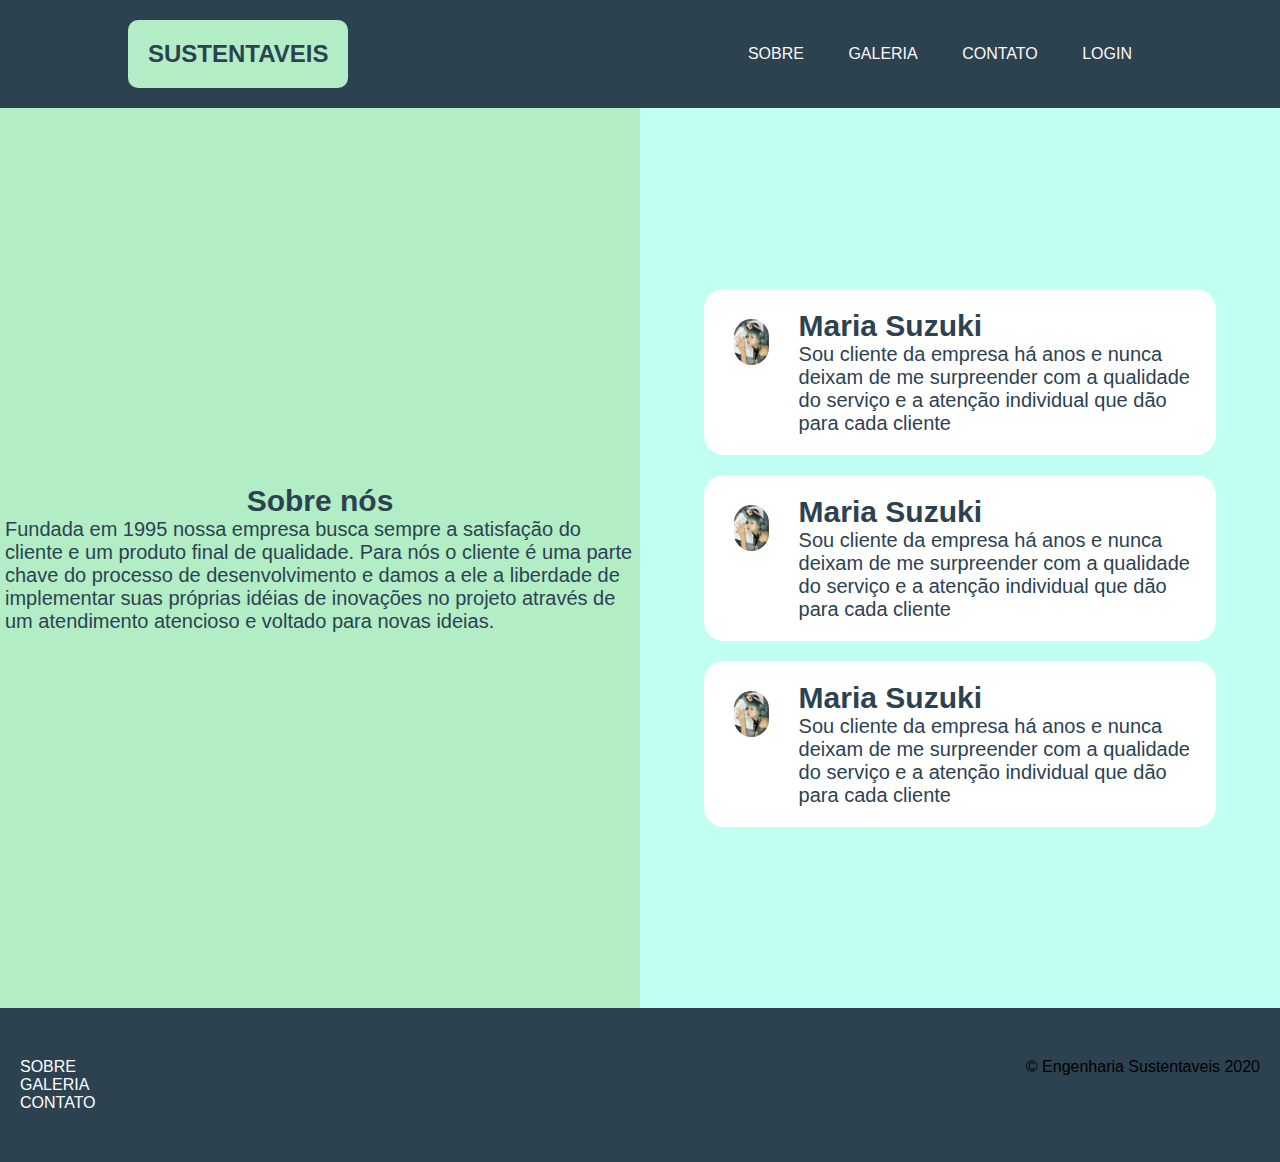
<file: about.html>
<!DOCTYPE html>
<html lang="en">
<head>
    <meta charset="UTF-8">
    <meta name="viewport" content="width=device-width, initial-scale=1.0">
    <link rel="stylesheet" href="styles.css">
    <title>Sobre nós</title>
</head>
<body>
    <header>
        <h2 class="logo">SUSTENTAVEIS</h2>
        <nav>
            <ul class="nav-links">
                <li><a href="about.html">SOBRE</a></li>
                <li><a href="gallery.html">GALERIA</a></li>
                <li><a href="contact.html">CONTATO</a></li>
                <li><a href="login.html">LOGIN</a></li>
            </ul>
        </nav>
    </header>

    <section class="about">
        <div class="info">
            <h2>Sobre nós</h2>
            <p>Fundada em 1995 nossa empresa busca sempre a satisfação do cliente
               e um produto final de qualidade. 
               Para nós o cliente é uma parte chave do processo de desenvolvimento
               e damos a ele a liberdade de implementar suas próprias idéias de 
               inovações no projeto através de um atendimento atencioso e voltado
               para novas ideias.
            </p>
        </div>

        <div class="clients">
            <div class="card">
                <div class="client-img">
                    <img src="images/client.jpg">
                </div>
                <div class="client-info">
                    <h2>Maria Suzuki</h2>
                    <p>Sou cliente da empresa há anos 
                       e nunca deixam de me surpreender
                       com a qualidade do serviço e a atenção individual
                       que dão para cada cliente
                    </p>
                </div>                
            </div>
            <div class="card">
                <div class="client-img">
                    <img src="images/client.jpg">
                </div>
                <div class="client-info">
                    <h2>Maria Suzuki</h2>
                    <p>Sou cliente da empresa há anos 
                       e nunca deixam de me surpreender
                       com a qualidade do serviço e a atenção individual
                       que dão para cada cliente
                    </p>
                </div>                
            </div>
            <div class="card">
                <div class="client-img">
                    <img src="images/client.jpg">
                </div>
                <div class="client-info">
                    <h2>Maria Suzuki</h2>
                    <p>Sou cliente da empresa há anos 
                       e nunca deixam de me surpreender
                       com a qualidade do serviço e a atenção individual
                       que dão para cada cliente
                    </p>
                </div>                
            </div>
        </div>       
        

    </section>

    <footer>
        <ul class="footer-links">
            <li><a href="about.html">SOBRE</a></li>
            <li><a href="gallery.html">GALERIA</a></li>
            <li><a href="contact.html">CONTATO</a></li>
        </ul>
        <p>&copy Engenharia Sustentaveis 2020</p>
    </footer>
    
    
</body>
</html>
</file>
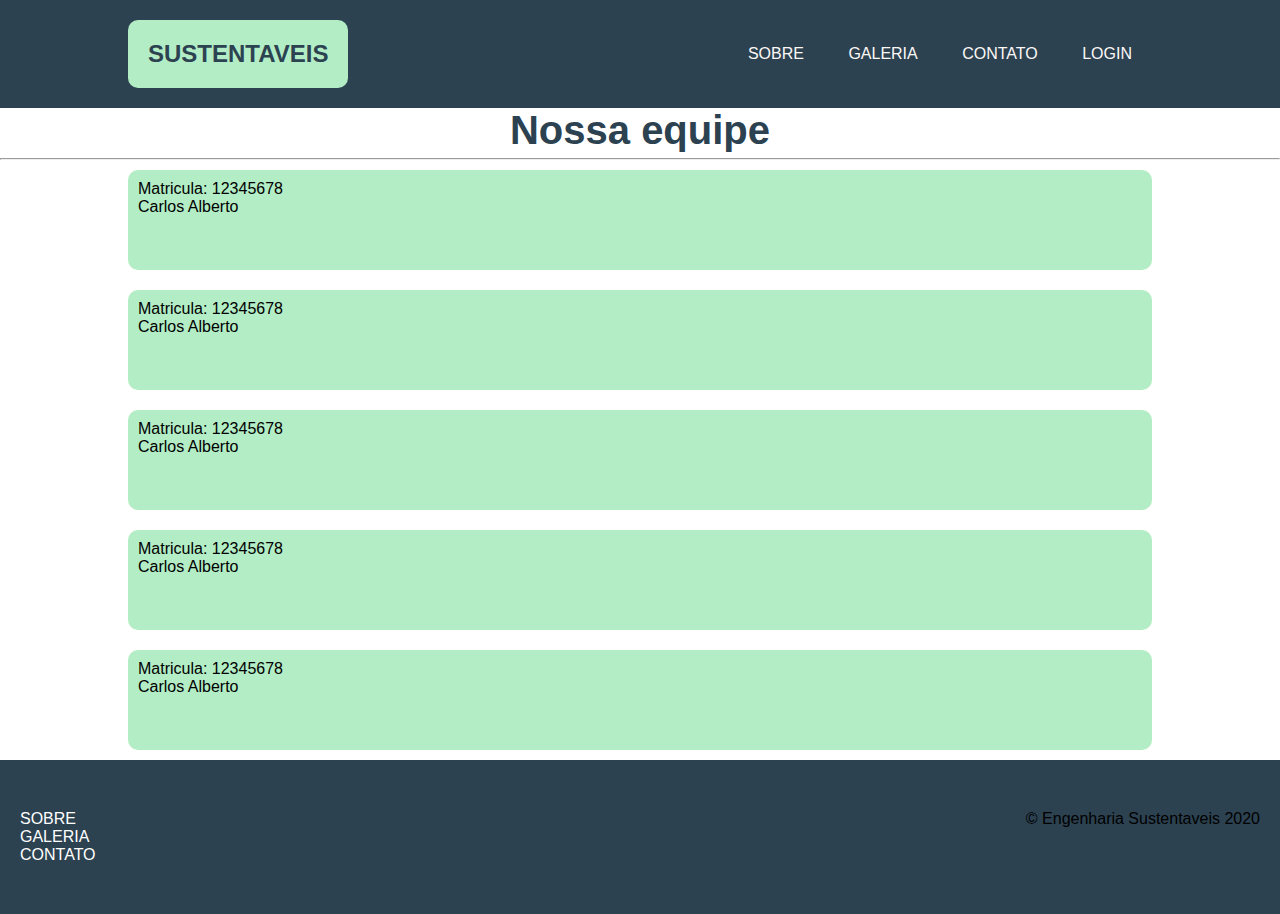
<file: contact.html>
<!DOCTYPE html>
<html lang="en">
<head>
    <meta charset="UTF-8">
    <meta name="viewport" content="width=device-width, initial-scale=1.0">
    <link rel="stylesheet" href="styles.css">
    <title>Contato</title>
</head>
<body>

    <header>
        <h2 class="logo">SUSTENTAVEIS</h2>
        <nav>
            <ul class="nav-links">
                <li><a href="about.html">SOBRE</a></li>
                <li><a href="gallery.html">GALERIA</a></li>
                <li><a href="contact.html">CONTATO</a></li>
                <li><a href="login.html">LOGIN</a></li>
            </ul>
        </nav>
    </header>

    <section>
        <h1 class="team-header">Nossa equipe</h1>
        <hr>
        <div class="team">
            <div class="team-member">
                <p>Matricula: 12345678</p>
                <p>Carlos Alberto</p>
            </div>
            <div class="team-member">
                <p>Matricula: 12345678</p>
                <p>Carlos Alberto</p>
            </div>
            <div class="team-member">
                <p>Matricula: 12345678</p>
                <p>Carlos Alberto</p>
            </div>
            <div class="team-member">
                <p>Matricula: 12345678</p>
                <p>Carlos Alberto</p>
            </div>
            <div class="team-member">
                <p>Matricula: 12345678</p>
                <p>Carlos Alberto</p>
            </div>
        </div>
    </section>

    <footer>
        <ul class="footer-links">
            <li><a href="about.html">SOBRE</a></li>
            <li><a href="gallery.html">GALERIA</a></li>
            <li><a href="contact.html">CONTATO</a></li>
        </ul>
        <p>&copy Engenharia Sustentaveis 2020</p>
    </footer>

    
</body>
</html>
</file>
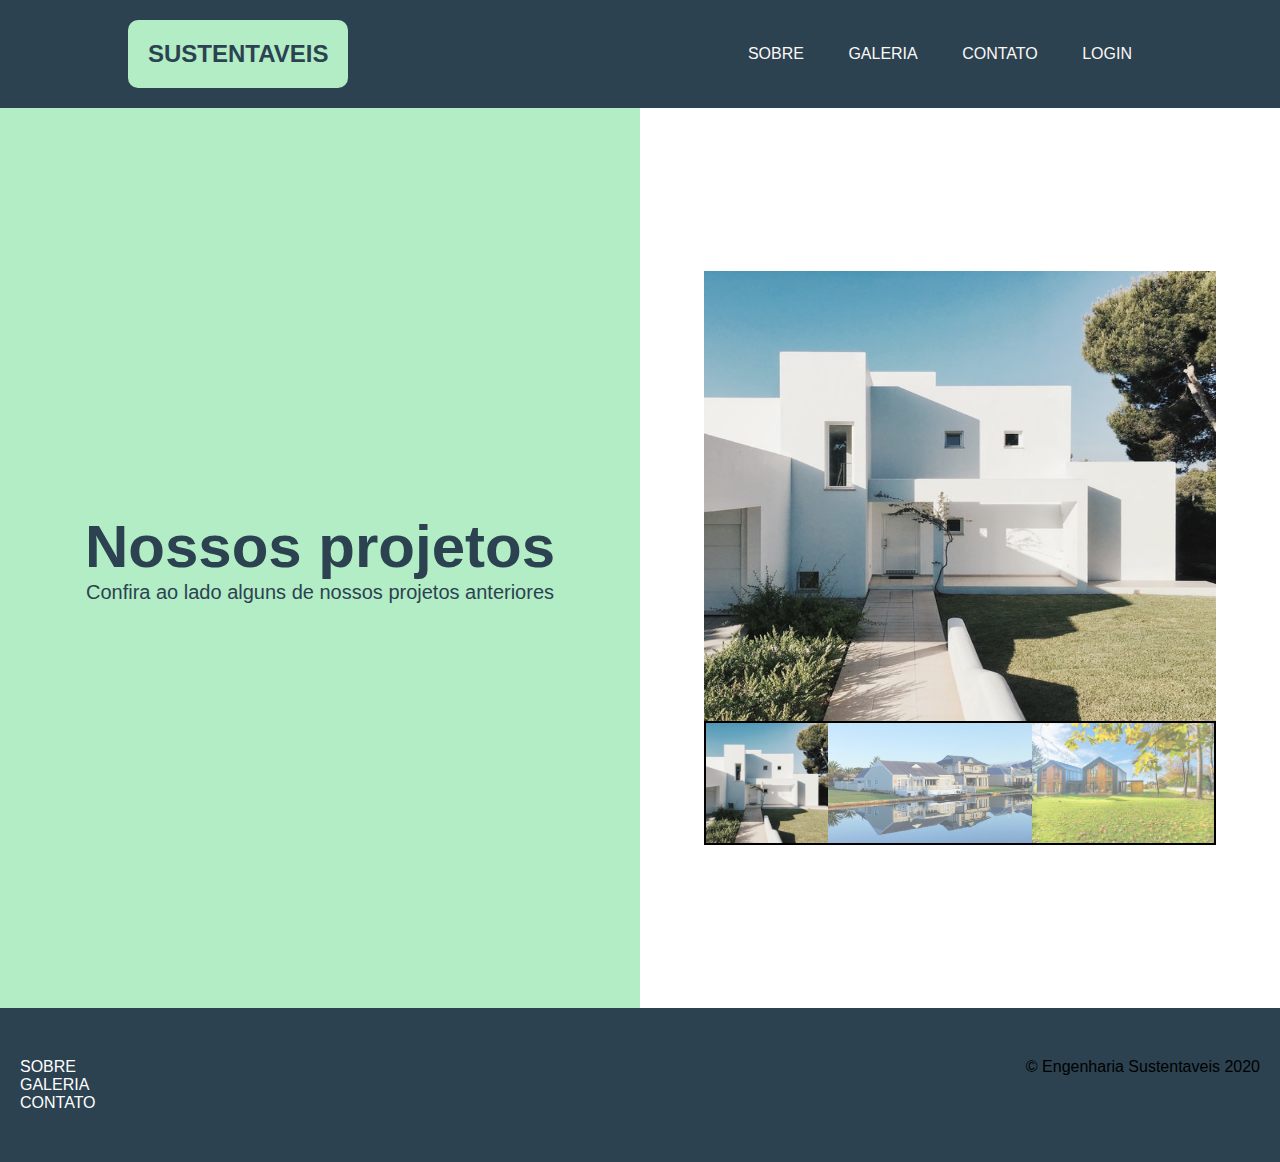
<file: gallery.html>
<!DOCTYPE html>
<html lang="en">
<head>
    <meta charset="UTF-8">
    <meta name="viewport" content="width=device-width, initial-scale=1.0">
    <link rel="stylesheet" href="styles.css">
    <title>Gallery</title>
</head>
<body>
    <header>
        <h2 class="logo">SUSTENTAVEIS</h2>
        <nav>
            <ul class="nav-links">
                <li><a href="about.html">SOBRE</a></li>
                <li><a href="gallery.html">GALERIA</a></li>
                <li><a href="contact.html">CONTATO</a></li>
                <li><a href="login.html">LOGIN</a></li>
            </ul>
        </nav>
    </header>

    <section class="houses">
        <div class="houses-description">
            <h1>Nossos projetos</h1>
            <p>Confira ao lado alguns de nossos projetos anteriores</p>
        </div>
        <div class="gallery">
            <img src="images/house1-small.jpg" class="gallery-highlight" alt="">
            <div class="gallery-preview">
                <img src="images/house1-small.jpg" class="active" alt="">
                <img src="images/house2-small.jpg" alt="">
                <img src="images/house3-small.jpg" alt="">
            </div>
        </div>        
    </section>

    <footer>
        <ul class="footer-links">
            <li><a href="about.html">SOBRE</a></li>
            <li><a href="gallery.html">GALERIA</a></li>
            <li><a href="contact.html">CONTATO</a></li>
        </ul>
        <p>&copy Engenharia Sustentaveis 2020</p>
    </footer>
    
    <script src="script.js"></script>
</body>
</html>
</file>
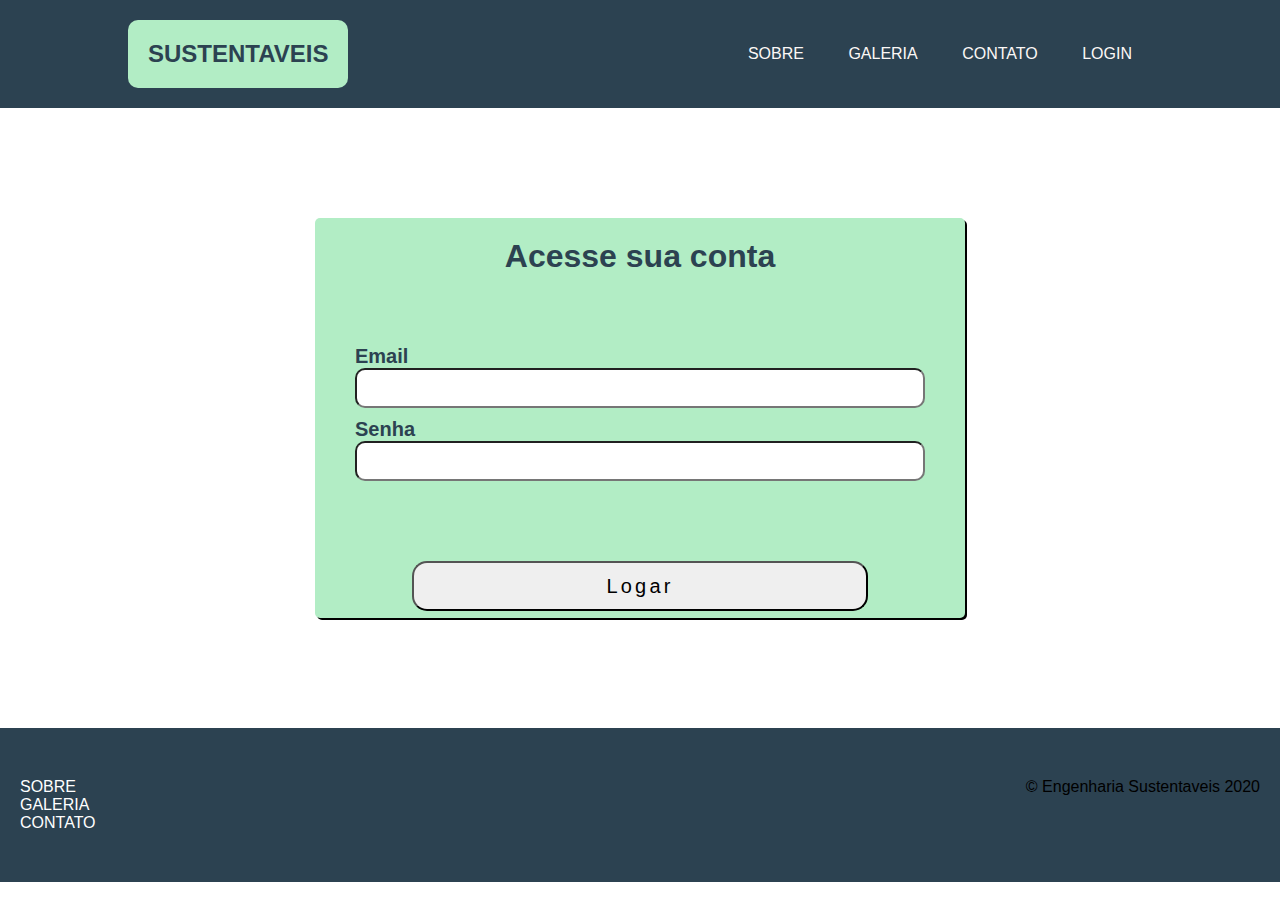
<file: login.html>
<!DOCTYPE html>
<html lang="en">
<head>
    <meta charset="UTF-8">
    <meta name="viewport" content="width=device-width, initial-scale=1.0">
    <link rel="stylesheet" href="styles.css">
    <title>Login</title>
</head>
<body>
    <header>
        <h2 class="logo">SUSTENTAVEIS</h2>
        <nav>
            <ul class="nav-links">
                <li><a href="about.html">SOBRE</a></li>
                <li><a href="gallery.html">GALERIA</a></li>
                <li><a href="contact.html">CONTATO</a></li>
                <li><a href="login.html">LOGIN</a></li>
            </ul>
        </nav>
    </header>

    <div class="form-container">
        <div class="form-header">
            <h1>Acesse sua conta</h1>
        </div>
        
        <form class="login-form" id="login-form" method="GET" action="about.html">
            <div class="form-control">
                <label for="email">Email</label>
                <input type="email" name="email" id="email">
            </div>
            <div class="form-control">
                <label for="senha">Senha</label>
                <input type="password" name="senha" id="senha">
            </div>
            <div class="form-control-btn">
                <button type="submit">Logar</button>
            </div>
        </form>
    </div>

    <footer>
        <ul class="footer-links">
            <li><a href="about.html">SOBRE</a></li>
            <li><a href="gallery.html">GALERIA</a></li>
            <li><a href="contact.html">CONTATO</a></li>
        </ul>
        <p>&copy Engenharia Sustentaveis 2020</p>
    </footer>
</body>
</html>
</file>
<file: styles.css>
* {
    margin: 0;
    padding: 0;
    box-sizing: border-box;
    font-family: 'Kumbh Sans', sans-serif;
}

@import url('https://fonts.googleapis.com/css2?family=Montserrat:ital,wght@0,100;1,500&display=swap');

/* ---------- NAVBAR ------- */

li, a {
    font-family: 'Montserrat', sans-serif;
    font-weight: 500;
    font-size: 16px;
    text-decoration: none;
}

header {
    display: flex;
    justify-content: space-between;
    align-items: center;
    padding: 20px 10%;
    background-color: #2C4251;
}

.logo {
    cursor: pointer;
    color: #2C4251;
    background: #B2EDC5;
    border-radius: 10px;
    padding: 20px;
}

.nav-links {
    list-style: none;
}

.nav-links li {
    display: inline-block;
    padding: 20px;
}

.nav-links li a {
    transition: all 0.3s ease 0s;
    color: #FCF8F6 ;
}

.nav-links li a:hover{
    color:  #B2EDC5;
}

/* ------------ FOOTER ------------ */

footer {
    width: 100%;
    background-color: #2C4251;
    padding: 50px 0px;
    display: flex;
    justify-content: space-between;
}

footer p {
    margin-right: 20px;
}

footer ul {
    list-style: none;
    margin-left: 20px;
}

footer a {
    color: white;
}




 
/* --------- ABOUT -------------- */
.about {
    display: flex;
    height: 100vh;
    font-size: 20px;
}

.info {
    width: 50%;
    display: flex;
    flex-direction: column;
    justify-content: center;
    align-items: center;
    background-color: #B2EDC5;
    color: #2C4251;
}

.info p {
    margin-left: 5px;
}
/* --------- CARDS --------- */
.clients {
    display: flex;
    flex-direction: column;
    flex-wrap: wrap;
    justify-content: center;
    align-items: center;
    width: 50%;
    background: #C1FFF2;
}

.card {
    background: white;
    color: #2C4251;
    display: flex;
    margin: 10px;
    padding: 10px;
    width: 80%;
    border-radius: 20px;
}

.client-img {
    height: 70%;
    margin: 20px;
}

.client-img img {
    width: 100%;
    max-height: 150px;
    max-width: 400px;
    border-radius: 80px;
}

.client-info {
    margin: 10px;
    display: flex;
    flex-direction: column;
}




/* --------- GALERIA --------- */
.gallery-highlight {
    width: 80%;
    height: 50%;
}

.houses {
    display: flex;
    height: 100vh;
}

.houses-description {
    font-size: 30px;
    font-family: 'Montserrat', sans-serif;
    color: #2C4251;
    background-color: #B2EDC5;
    width: 50%;
    display: flex;
    flex-direction: column;
    justify-content: center;
    align-items: center;
}

.houses-description p {
    font-size: 20px;
}

.gallery {
    width: 50%;
    display: flex;
    flex-direction: column;
    justify-content: center;
    align-items: center;
}

.gallery-preview {
    display: flex;
    width: 80%;
    border: 2px solid black;
}

.gallery-preview img {
    height: 120px;
    flex-grow: 1;
    opacity: 0.6;
    cursor: pointer;
    transition: opacity 0.1s;
}

img.active {
    opacity: 1;
}

/*---------- CONTACT -----------*/

.team {
    display: flex;
    flex-direction: column;
    justify-content: center;
    align-items: center;

}

.team-header {
    display: flex;
    color: #2C4251;
    font-size: 40px;
    justify-content: center;
    height: 50px;
}

.team-member {
    width: 80vw;
    padding: 10px;
    margin-top: 10px;
    margin-bottom: 10px;
    border-radius: 10px;
    background: #B2EDC5;
    height: 100px;
    box-shadow: 2px;
}

/* --------- LOGIN FORM ------------ */
.form-container {
    background:#B2EDC5;
    width: 650px;
    border-radius: 5px;
    padding: 20px;
    height: 400px;
    margin: 110px auto;
    box-shadow: 2px 2px;
}

.form-header {
    display: flex;
    justify-content: center;
    color: #2C4251;
    margin-bottom: 50px;
}

.login-form {
    padding: 20px;
}

.form-control {
    margin-bottom: 10px;
    
}

.form-control label {
    color: #2C4251;
}

.form-control input {
    width: 100%;
    height: 40px;
    border-radius: 10px;
}

.form-control label {
    font-size: 20px;
    font-weight: 900;
}

.form-control-btn {
    display: flex;
    justify-content: center;
}

.form-control-btn button {
    width: 80%;
    margin-top: 70px;
    height: 50px;
    font-size: 20px;
    border-radius: 15px;
    letter-spacing: .2rem;
}

.form-control-btn button:hover {
    cursor: pointer;
}
</file>
